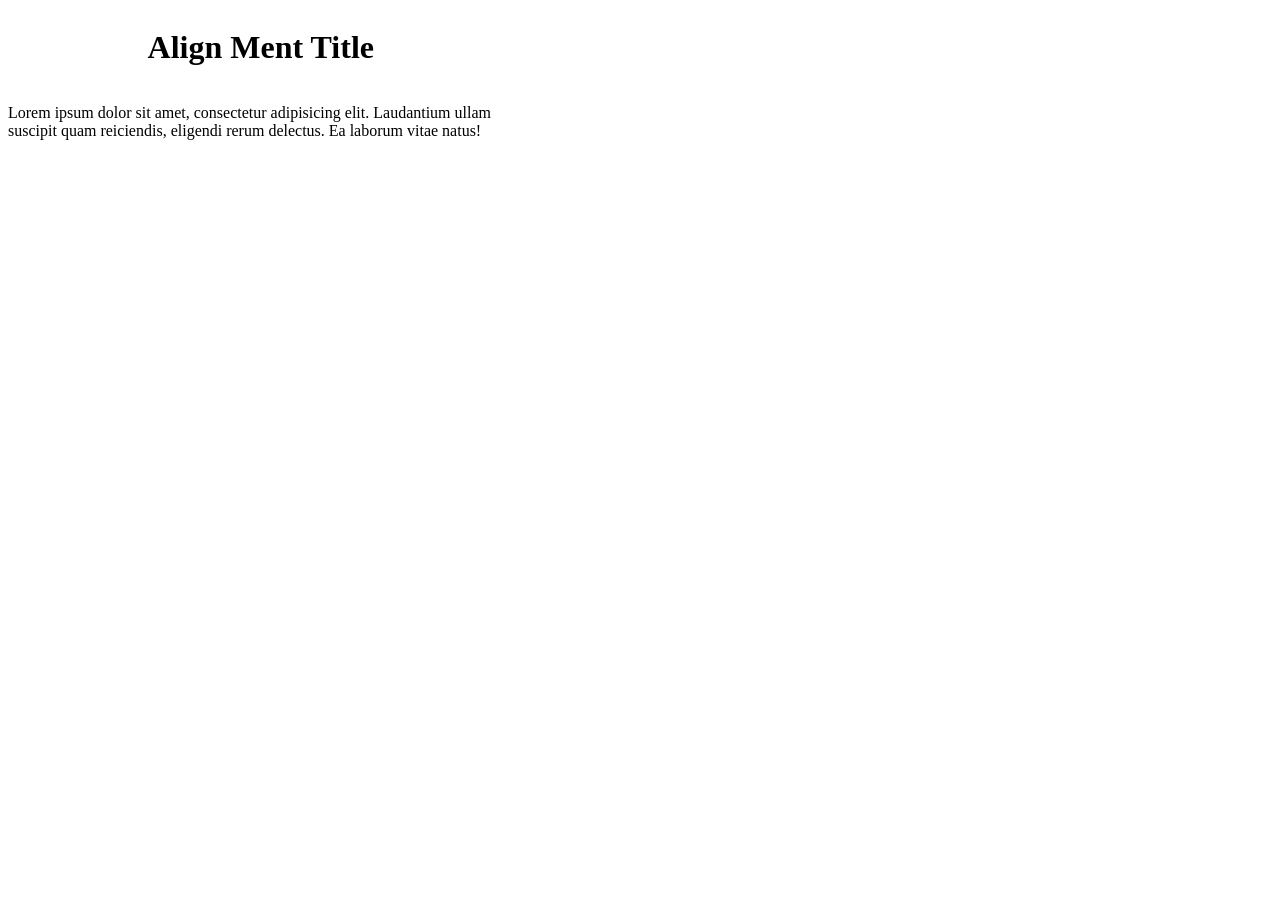
<file: alignment/index.html>
<!DOCTYPE html>
<html lang="en">
<head>
    <meta charset="UTF-8">
    <meta name="viewport" content="width=device-width, initial-scale=1.0">
    <title>Alignment Design Using Html & CSS</title>
    <style>
        #div{
            width: 40%;
            display: flex;
            flex-direction: column;
            align-items: center;
            align-content: center;
        }
    </style>
</head>
<body>
    <div id="div">
        <h1>Align Ment Title</h1>
        <p>Lorem ipsum dolor sit amet, consectetur adipisicing elit. Laudantium ullam suscipit quam reiciendis, eligendi rerum delectus. Ea laborum vitae natus!</p>
    </div>
</body>
</html>
</file>
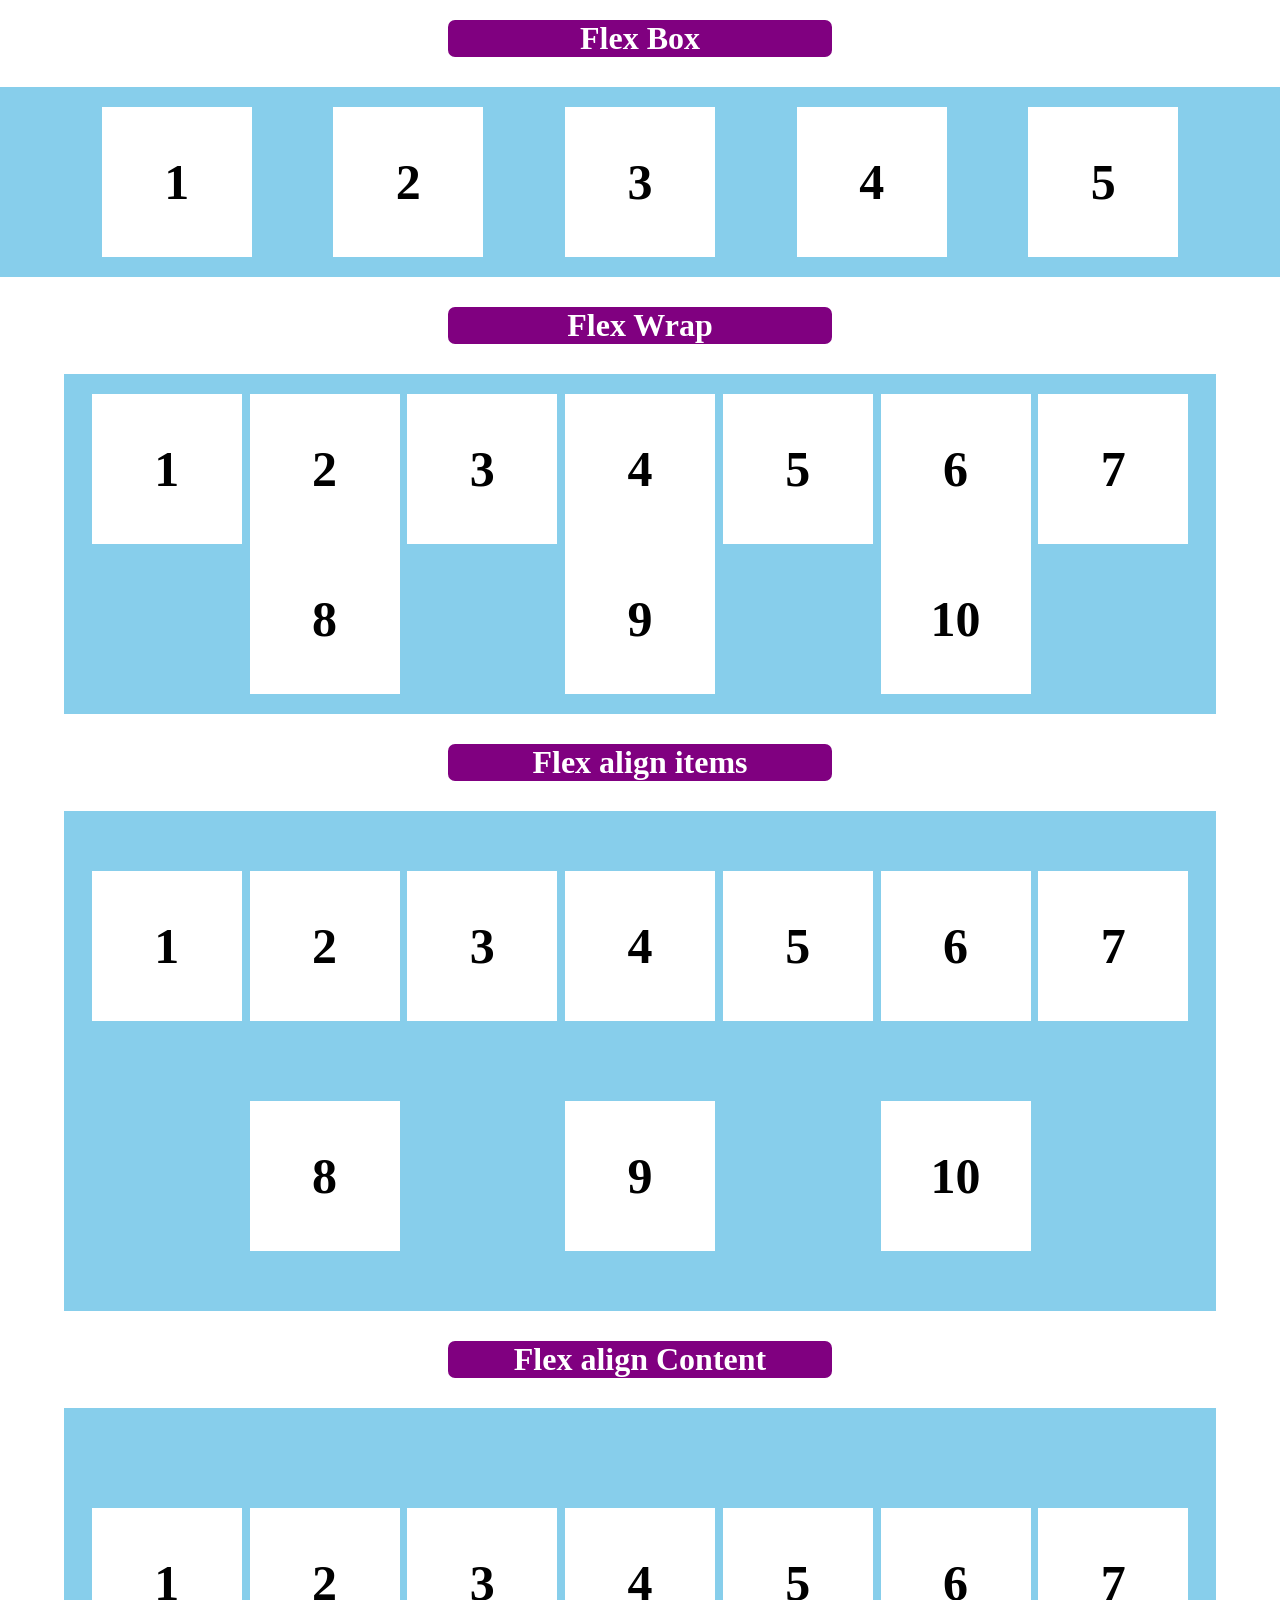
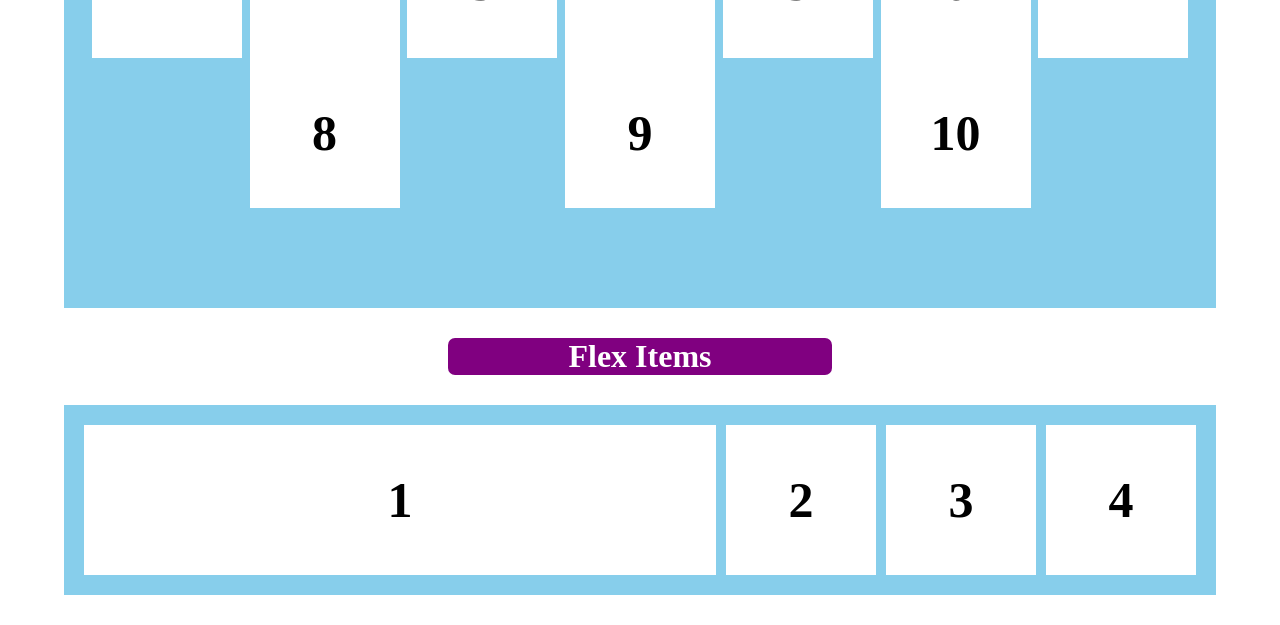
<file: flexbox/index.html>
<!DOCTYPE html>
<html lang="en">
<head>
    <meta charset="UTF-8">
    <meta name="viewport" content="width=device-width, initial-scale=1.0">
    <link rel="stylesheet" href="style.css">
    <title>flexBox</title>
</head>
<body>
    <h1 id="body-title">Flex Box</h1>
    <div class="flex-container1">
        <div class="item-1">1</div>
        <div class="item-1">2</div>
        <div class="item-1">3</div>
        <div class="item-1">4</div>
        <div class="item-1">5</div>
    </div>
    <h1 id="body-title">Flex Wrap</h1>
    <div class="flex-container2">
        <div class="item-1">1</div>
        <div class="item-1">2</div>
        <div class="item-1">3</div>
        <div class="item-1">4</div>
        <div class="item-1">5</div>
        <div class="item-1">6</div>
        <div class="item-1">7</div>
        <div class="item-1">8</div>
        <div class="item-1">9</div>
        <div class="item-1">10</div>
    </div>
    <h1 id="body-title">Flex align items</h1>
    <div class="flex-container3">
        <div class="item-1">1</div>
        <div class="item-1">2</div>
        <div class="item-1">3</div>
        <div class="item-1">4</div>
        <div class="item-1">5</div>
        <div class="item-1">6</div>
        <div class="item-1">7</div>
        <div class="item-1">8</div>
        <div class="item-1">9</div>
        <div class="item-1">10</div>
    </div>
    <h1 id="body-title">Flex align Content</h1>
    <div class="flex-container4">
        <div class="item-1">1</div>
        <div class="item-1">2</div>
        <div class="item-1">3</div>
        <div class="item-1">4</div>
        <div class="item-1">5</div>
        <div class="item-1">6</div>
        <div class="item-1">7</div>
        <div class="item-1">8</div>
        <div class="item-1">9</div>
        <div class="item-1">10</div>
    </div>
    <h1 id="body-title">Flex Items</h1>
    <div class="flex-container5">
        <div class="item-1" style="flex-grow:6">1</div>
        <div class="item-1">2</div>
        <div class="item-1">3</div>
        <div class="item-1">4</div>
    </div>
</body>
</html>
</file>
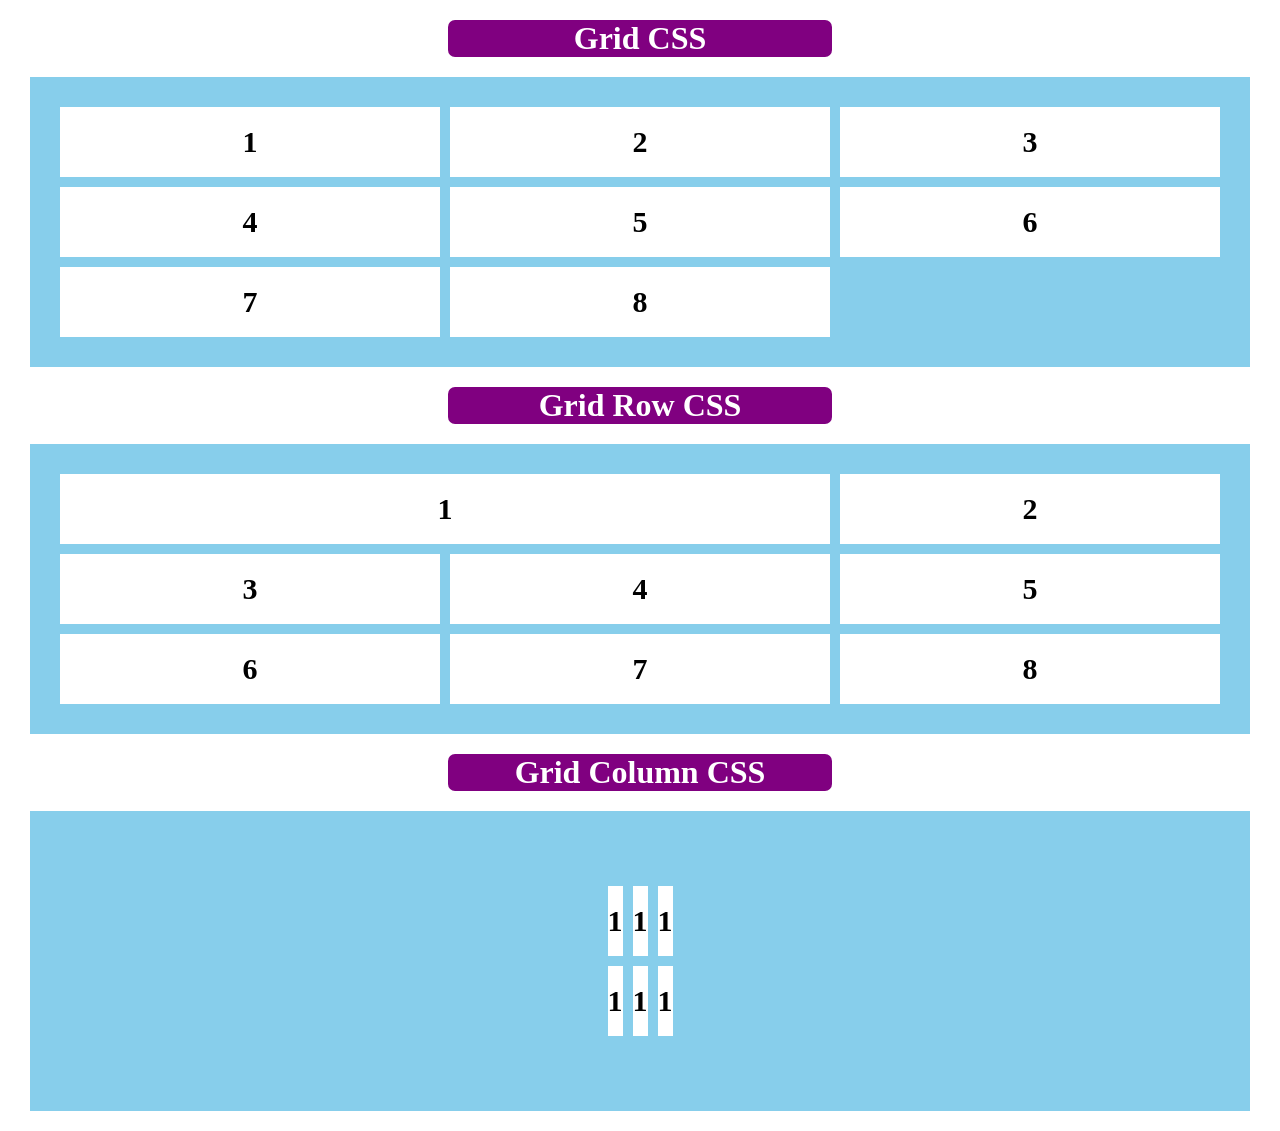
<file: grid/index.html>
<!DOCTYPE html>
<html lang="en">
<head>
    <meta charset="UTF-8">
    <meta name="viewport" content="width=device-width, initial-scale=1.0">
    <link rel="stylesheet" href="style.css">
    <title>Grid title</title>
</head>
<body>
     <h1 id="body-title">Grid CSS</h1>
     <div class="container-1">
        <div class="item">1</div>
        <div class="item">2</div>
        <div class="item">3</div>
        <div class="item">4</div>
        <div class="item">5</div>
        <div class="item">6</div>
        <div class="item">7</div>
        <div class="item">8</div>
     </div>
     <h1 id="body-title">Grid Row CSS</h1>
     <div class="container-1">
        <div class="item" id="item1">1</div>
        <div class="item item2">2</div>
        <div class="item item3">3</div>
        <div class="item">4</div>
        <div class="item">5</div>
        <div class="item">6</div>
        <div class="item">7</div>
        <div class="item">8</div>
     </div>
     <h1 id="body-title">Grid Column CSS</h1>
     <div class="container-3">
        <div class="item">1</div>
        <div class="item">1</div>
        <div class="item">1</div>
        <div class="item">1</div>
        <div class="item">1</div>
        <div class="item">1</div>
     </div>
</body>
</html>
</file>
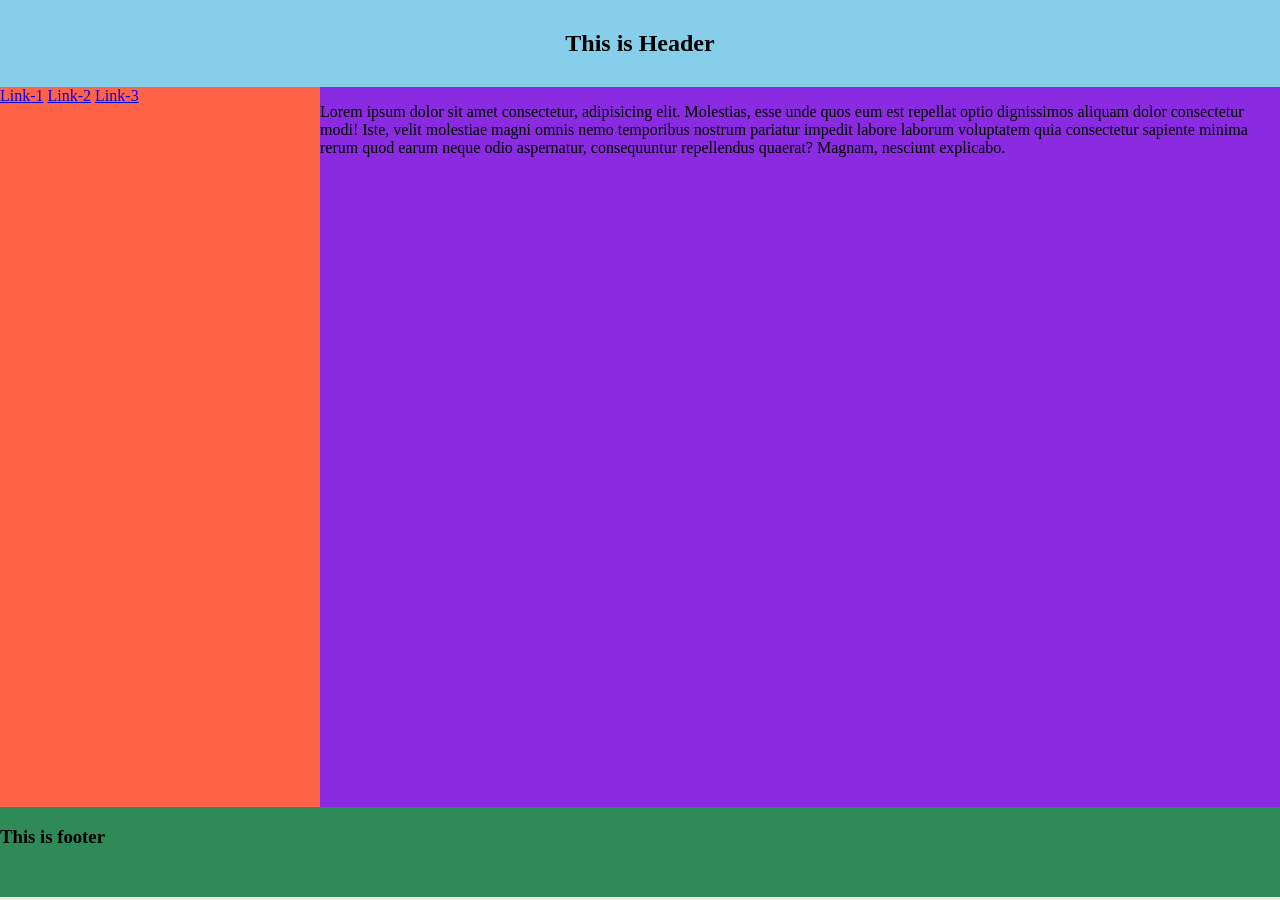
<file: grid/Lyout.html>
<!DOCTYPE html>
<html lang="en">
<head>
    <meta charset="UTF-8">
    <meta name="viewport" content="width=device-width, initial-scale=1.0">
    <title>Layout Design Using Grid</title>
    <style>
        body{
            margin: 0;
            padding: 0;
            box-sizing: border-box;
            background: #ebe9e9;
        }
        .container{
            display: grid;
            grid-template-areas: 
            "header header"
            "side-menu main-content"
            "footer footer"
            ;
            grid-template-columns: 1fr 3fr;
        }
        .header{
            grid-area: header;
            padding: 10px;
            text-align: center;
            background: skyblue;
        }
        .side-menu{
            grid-area: side-menu;
            background: tomato;
        }
        .main-content{
            grid-area: main-content;
            background: blueviolet;
            height: 80vh;
        }
        .footer{
            grid-area: footer;
            background: seagreen;
            height: 10vh;
        }
    </style>
</head>
<body>
    <section class="container">
        <div class="header">
            <h1>This is Header</h1>
        </div>
        <div class="side-menu">
            <a href="#">Link-1</a>
            <a href="#">Link-2</a>
            <a href="#">Link-3</a>
        </div>
        <div class="main-content">
            <p>Lorem ipsum dolor sit amet consectetur, adipisicing elit. Molestias, esse unde quos eum est repellat optio dignissimos aliquam dolor consectetur modi! Iste, velit molestiae magni omnis nemo temporibus nostrum pariatur impedit labore laborum voluptatem quia consectetur sapiente minima rerum quod earum neque odio aspernatur, consequuntur repellendus quaerat? Magnam, nesciunt explicabo.</p>
        </div>
        <div class="footer">
            <h3>This is footer</h3>
        </div>
    </section>
</body>
</html>
</file>
<file: flexbox/style.css>
*{
    margin: 0;
    padding: 0;
    box-sizing: border-box;
}

#body-title{
    background: purple;
    color: white;
    width:30%;
    display: block;
    margin: 20px auto;
    text-align: center;
    border-radius: 7px;
}

.flex-container1{
    margin:30px 0;
    background: skyblue;
    padding: 20px;
    display: flex;
    justify-content: space-evenly;
}
.flex-container2{
    width: 90%;
    margin:30px auto;
    background: skyblue;
    padding: 20px;
    display: flex;
    justify-content: space-evenly;
    flex-wrap: wrap;
}
.flex-container3{
    width: 90%;
    margin:30px auto;
    background: skyblue;
    padding: 20px;
    display: flex;
    justify-content: space-evenly;
    flex-wrap: wrap;
    height: 500px;
    align-items: center;
}
.flex-container4{
    width: 90%;
    margin:30px auto;
    background: skyblue;
    padding: 20px;
    display: flex;
    justify-content: space-evenly;
    flex-wrap: wrap;
    height: 500px;
    /* align-items: center; */
    align-content: center;
}
.flex-container5{
    width: 90%;
    margin:30px auto;
    background: skyblue;
    padding: 20px;
    display: flex;
    gap: 10px
}

.item-1{
    width: 150px;
    height: 150px;
    background: white;
    font-size: 50px;
    display: flex;
    justify-content: center;
    align-items: center;
    font-weight: bold;
}
</file>
<file: grid/style.css>
*{
    margin: 0;
    padding: 0;
    box-sizing: border-box;
}

#body-title{
    background: purple;
    color: white;
    width:30%;
    display: block;
    margin: 20px auto;
    text-align: center;
    border-radius: 7px;
}

.container-1{
    display: grid;
    grid-template-columns: auto auto auto;
    gap: 10px;
    background-color: skyblue;
    margin: 20px 30px;
    padding: 30px;
}

.item{
    background: #fff;
    height: 70px;
    font-size: 30px;
    font-weight: bold;
    display: flex;
    justify-content: center;
    align-items: center;
}

#item1{
  grid-column-start: 1;
  grid-column-end: 3;
}


.container-3{
    display: grid;
    grid-template-columns: auto auto auto;
    place-content: center;
    height: 300px;
    gap: 10px;
    background-color: skyblue;
    margin: 20px 30px;
    padding: 30px;
}
</file>
